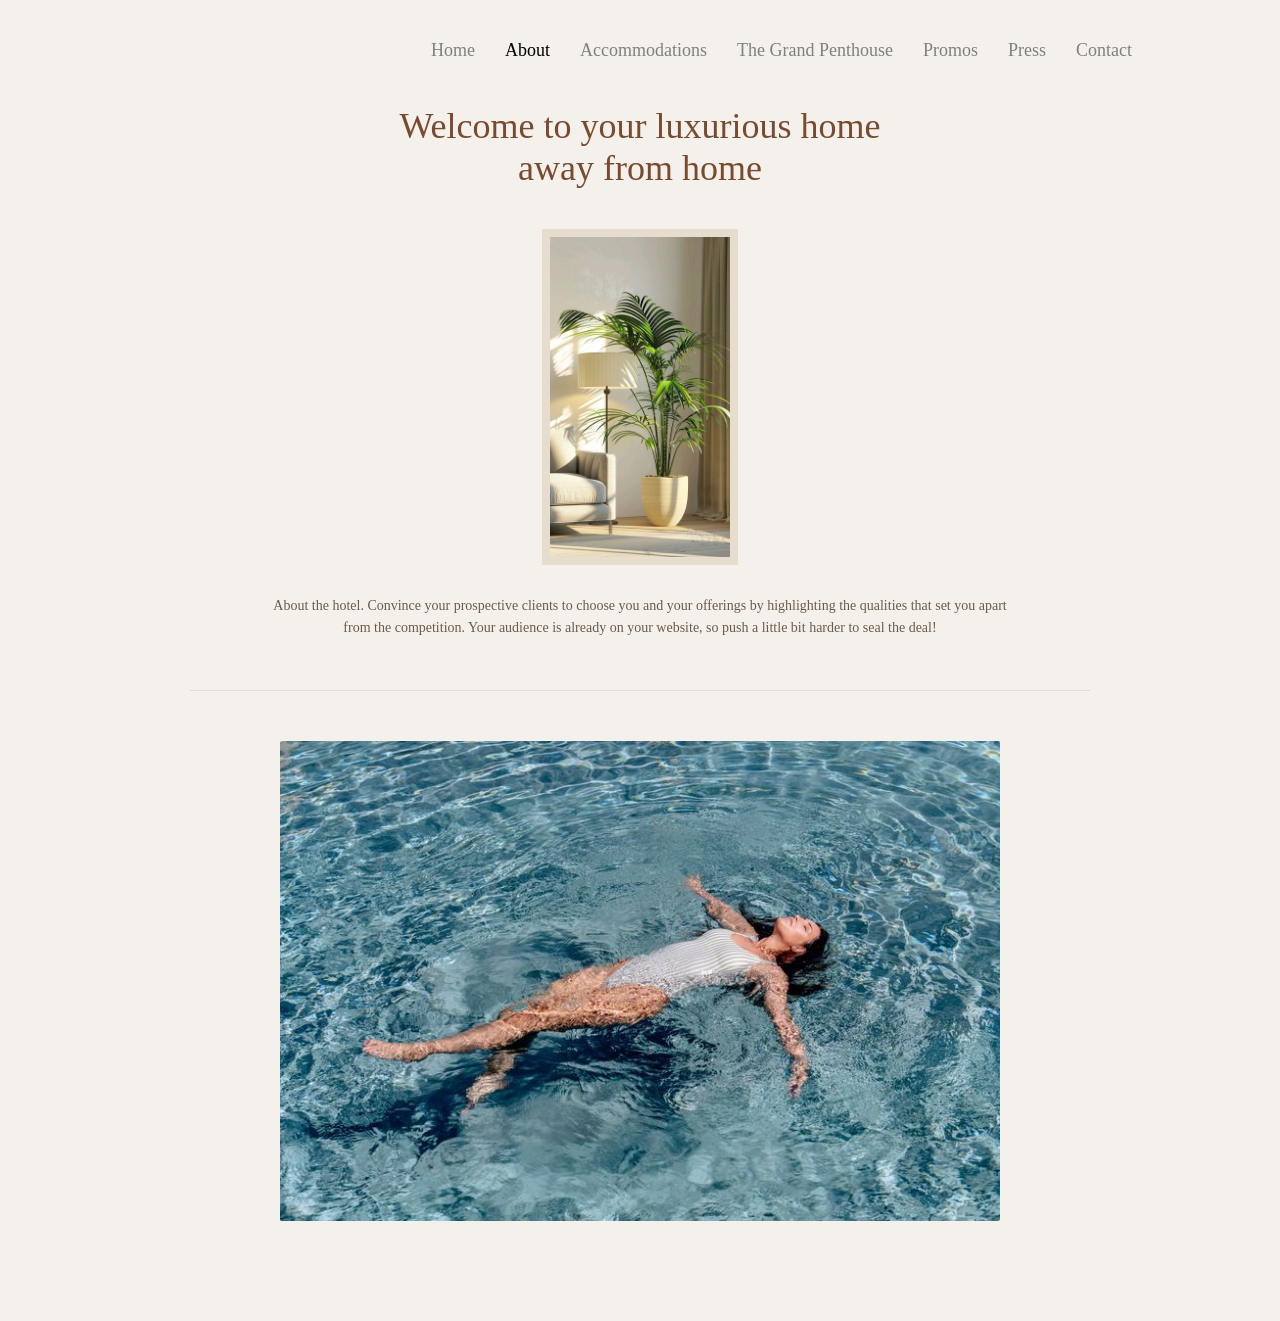
<file: about.html>
<html>

<head>
    <link rel="stylesheet" href="style.css">
    <link href="https://fonts.googleapis.com/css2?family=Great+Vibes&display=swap" rel="stylesheet">
    <link rel="stylesheet" href="https://cdnjs.cloudflare.com/ajax/libs/font-awesome/6.5.1/css/all.min.css">

</head>



<body>
    <div style="display: flex;justify-content: center;">
        <div class="main-div">

            <div class="menu-btn" id="menuBtn" onclick="toggleMenu()">☰</div>

            <nav class="navbar" id="navbar">
                <a href="index.html">Home</a>
                <a href="about.html" class="active">About</a>
                <a href="accommodations.html">Accommodations</a>
                <a href="grand.html">The Grand Penthouse</a>
                <a href="promos.html">Promos</a>
                <a href="press.html">Press</a>
                <a href="contact.html">Contact</a>
            </nav>

            <section class="about-section">

                <h1>Welcome to your luxurious home<br>away from home</h1>

                <div class="small-image">
                    <img src="images/pot.jpg" alt="">
                </div>

                <p class="about-text">
                    About the hotel. Convince your prospective clients to choose you and your
                    offerings by highlighting the qualities that set you apart from the
                    competition. Your audience is already on your website, so push a little
                    bit harder to seal the deal!
                </p>

                <div class="divider"></div>

                <div class="big-image">
                    <img src="images/large-img.jpg" alt="">
                    
                </div>

            </section>

        </div>
    </div>

    <script>
        function toggleMenu() {
            const navbar = document.getElementById("navbar");
            const menuBtn = document.getElementById("menuBtn");

            navbar.classList.toggle("show");

            if (navbar.classList.contains("show")) {
                menuBtn.innerHTML = "✖";
            } else {
                menuBtn.innerHTML = "☰";
            }
        }

        document.querySelectorAll(".navbar a").forEach(link => {
            link.addEventListener("click", () => {
                document.getElementById("navbar").classList.remove("show");
                document.getElementById("menuBtn").innerHTML = "☰ Menu";
            });
        });
    </script>
</body>

</html>
</file>
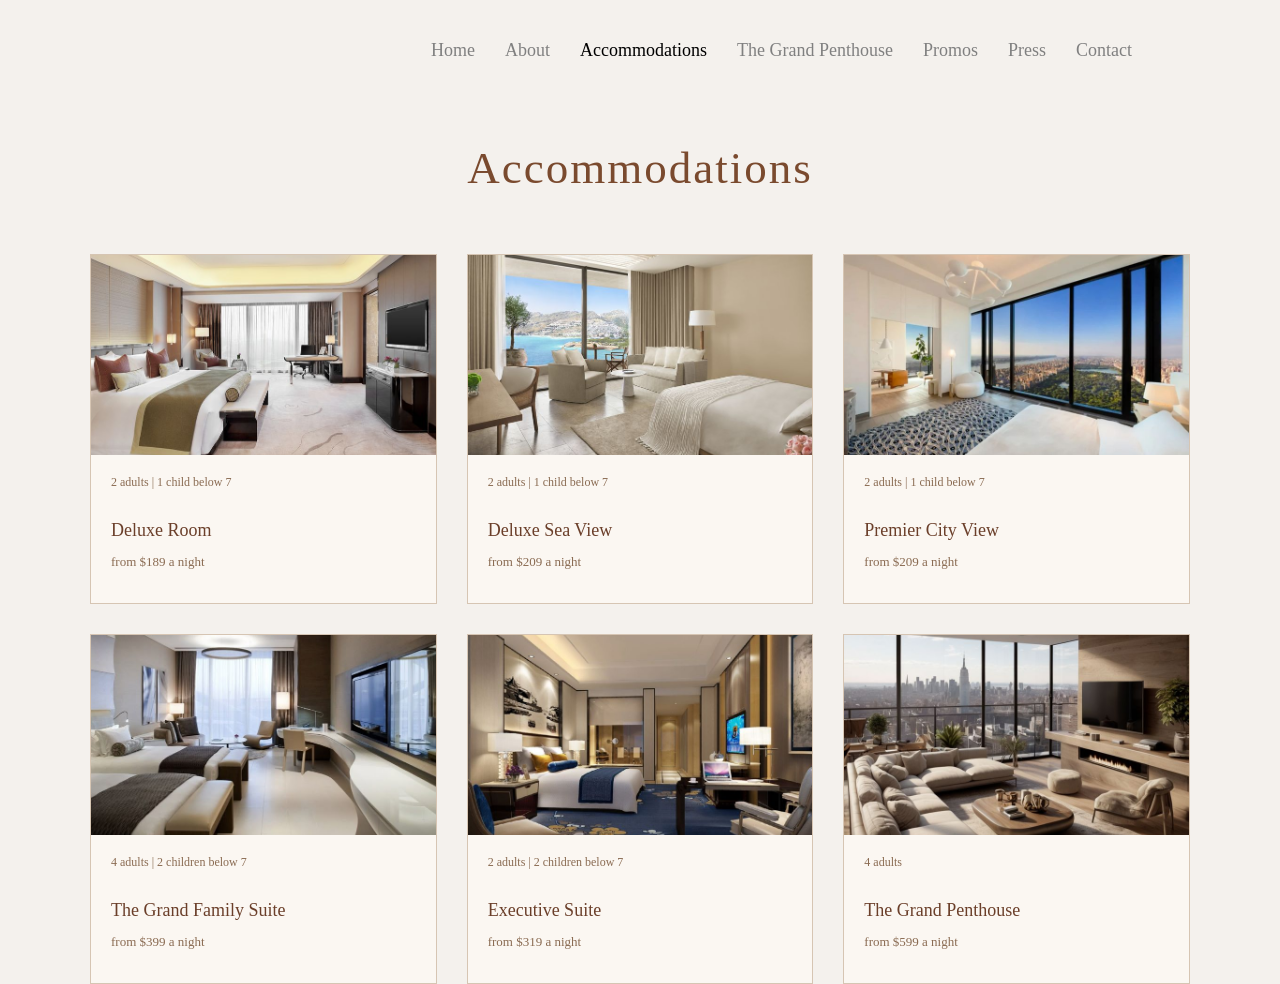
<file: accommodations.html>
<html>

<head>
    <link rel="stylesheet" href="style.css">
    <link href="https://fonts.googleapis.com/css2?family=Great+Vibes&display=swap" rel="stylesheet">
    <link rel="stylesheet" href="https://cdnjs.cloudflare.com/ajax/libs/font-awesome/6.5.1/css/all.min.css">

</head>



<body>
    <div style="display: flex;justify-content: center;">
        <div class="main-div">

            <div class="menu-btn" id="menuBtn" onclick="toggleMenu()">☰</div>

            <nav class="navbar" id="navbar">
                <a href="index.html">Home</a>
                <a href="about.html">About</a>
                <a href="accommodations.html" class="active">Accommodations</a>
                <a href="grand.html">The Grand Penthouse</a>
                <a href="promos.html">Promos</a>
                <a href="press.html">Press</a>
                <a href="contact.html">Contact</a>
            </nav>
        </div>
    </div>

    <section class="accommodation-section">

        <h1 class="section-title">Accommodations</h1>

        <div class="room-grid">

            <!-- Card 1 -->
            <div class="room-card">
                <img src="images/room1.jpg">
                <div class="room-info">
                    <small>2 adults | 1 child below 7</small>
                    <h3>Deluxe Room</h3>
                    <p>from $189 a night</p>
                </div>
            </div>

            <!-- Card 2 -->
            <div class="room-card">
                <img src="images/room2.jpg">
                <div class="room-info">
                    <small>2 adults | 1 child below 7</small>
                    <h3>Deluxe Sea View</h3>
                    <p>from $209 a night</p>
                </div>
            </div>

            <!-- Card 3 -->
            <div class="room-card">
                <img src="images/room3.jpg">
                <div class="room-info">
                    <small>2 adults | 1 child below 7</small>
                    <h3>Premier City View</h3>
                    <p>from $209 a night</p>
                </div>
            </div>

            <!-- Card 4 -->
            <div class="room-card">
                <img src="images/room4.jpg">
                <div class="room-info">
                    <small>4 adults | 2 children below 7</small>
                    <h3>The Grand Family Suite</h3>
                    <p>from $399 a night</p>
                </div>
            </div>

            <!-- Card 5 -->
            <div class="room-card">
                <img src="images/room5.jpg">
                <div class="room-info">
                    <small>2 adults | 2 children below 7</small>
                    <h3>Executive Suite</h3>
                    <p>from $319 a night</p>
                </div>
            </div>

            <!-- Card 6 -->
            <div class="room-card">
                <img src="images/room6.jpg">
                <div class="room-info">
                    <small>4 adults</small>
                    <h3>The Grand Penthouse</h3>
                    <p>from $599 a night</p>
                </div>
            </div>

        </div>
    </section>


    <script>
        function toggleMenu() {
            const navbar = document.getElementById("navbar");
            const menuBtn = document.getElementById("menuBtn");

            navbar.classList.toggle("show");

            if (navbar.classList.contains("show")) {
                menuBtn.innerHTML = "✖";
            } else {
                menuBtn.innerHTML = "☰";
            }
        }

        document.querySelectorAll(".navbar a").forEach(link => {
            link.addEventListener("click", () => {
                document.getElementById("navbar").classList.remove("show");
                document.getElementById("menuBtn").innerHTML = "☰ Menu";
            });
        });
    </script>
</body>

</html>
</file>
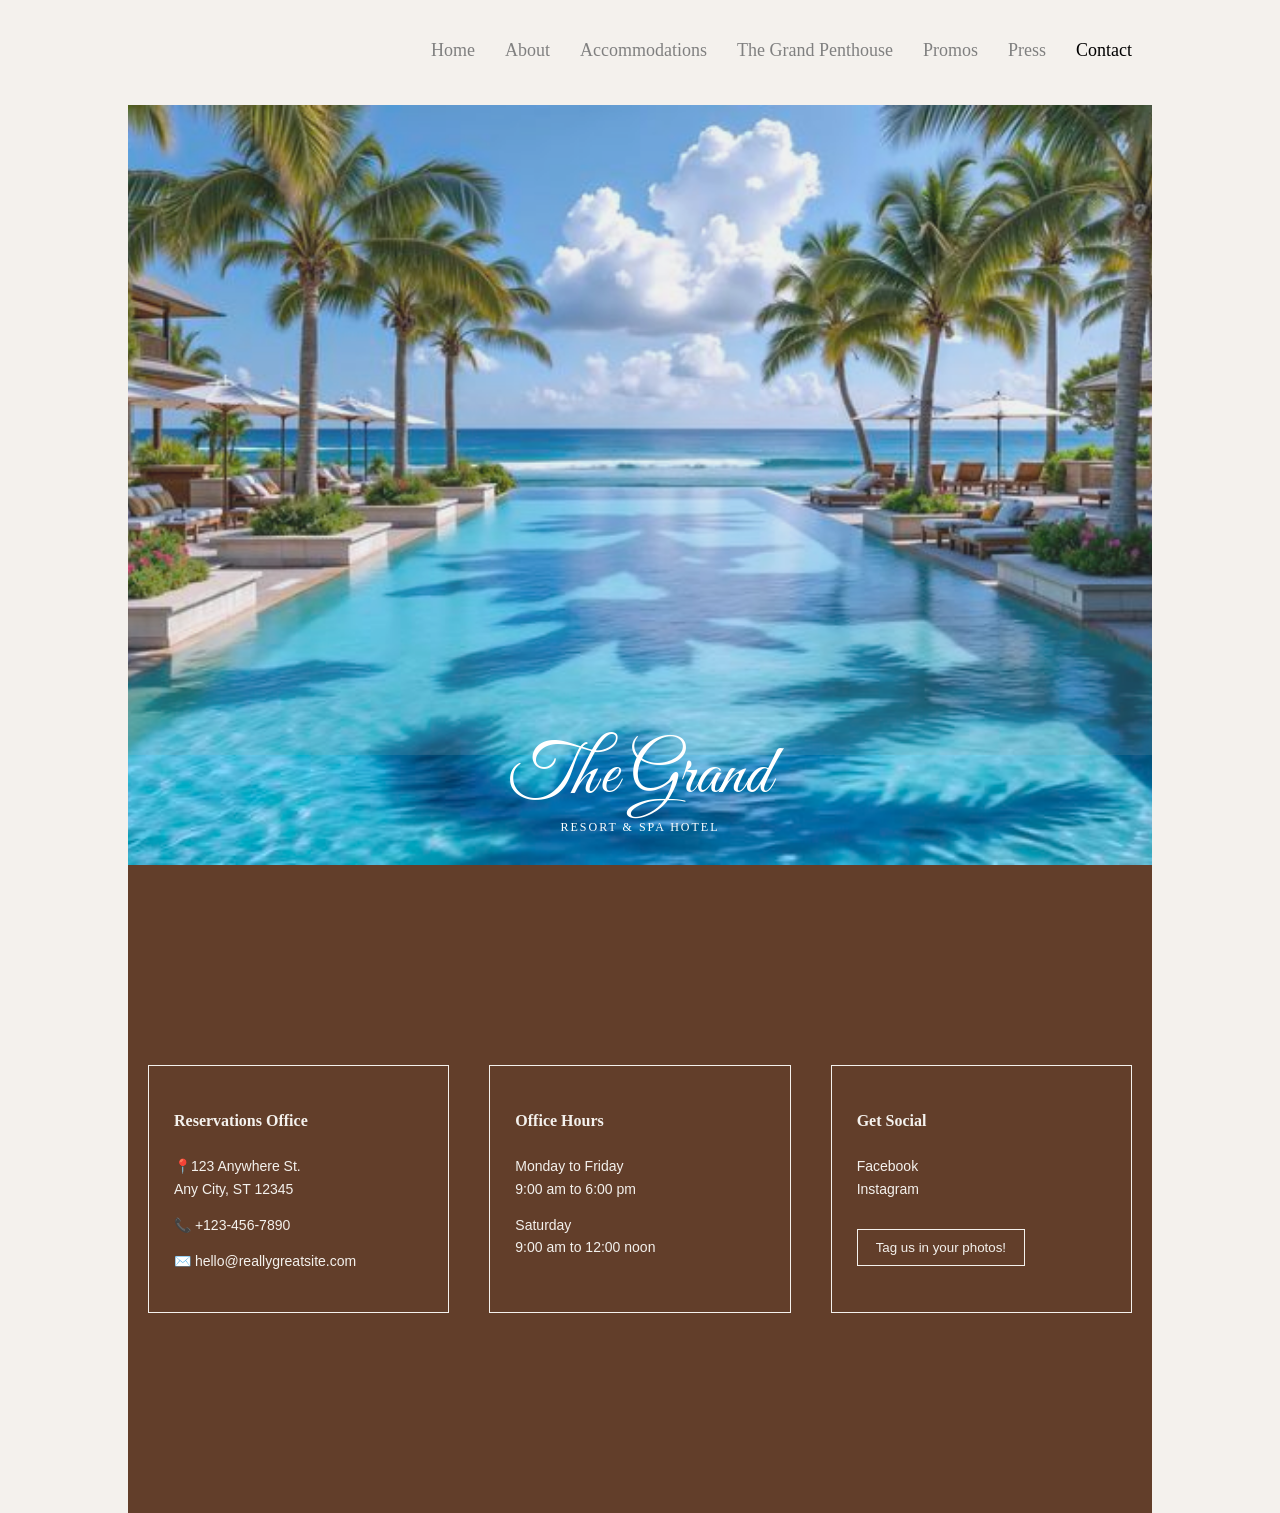
<file: contact.html>
<html>

<head>
    <link rel="stylesheet" href="style.css">
    <link href="https://fonts.googleapis.com/css2?family=Great+Vibes&display=swap" rel="stylesheet">
    <link rel="stylesheet" href="https://cdnjs.cloudflare.com/ajax/libs/font-awesome/6.5.1/css/all.min.css">

</head>



<body>
    <div style="display: flex;justify-content: center;">
        <div class="main-div">

            <div class="menu-btn" id="menuBtn" onclick="toggleMenu()">☰</div>

            <nav class="navbar" id="navbar">
                <a href="index.html">Home</a>
                <a href="about.html">About</a>
                <a href="accommodations.html">Accommodations</a>
                <a href="grand.html">The Grand Penthouse</a>
                <a href="promos.html">Promos</a>
                <a href="press.html">Press</a>
                <a href="contact.html" class="active">Contact</a>
            </nav>

            <section class="footer-hero">
                <div class="contact-overlay">
                    <div class="footer-logo">
                        <label>The Grand</label><br>
                        <span>RESORT & SPA HOTEL</span>
                </div>
            </section>

            <footer class="footer">
                <div class="footer-grid">

                    <div class="footer-box">
                        <h4>Reservations Office</h4>
                        <p>📍123 Anywhere St.<br>Any City, ST 12345</p>
                        <p>📞 +123-456-7890</p>
                        <p>✉️ hello@reallygreatsite.com</p>
                    </div>

                    <div class="footer-box">
                        <h4>Office Hours</h4>
                        <p>Monday to Friday<br>9:00 am to 6:00 pm</p>
                        <p>Saturday<br>9:00 am to 12:00 noon</p>
                    </div>

                    <div class="footer-box">
                        <h4>Get Social</h4>
                        <p>Facebook<br>Instagram</p>
                        <button class="footer-btn">Tag us in your photos!</button>
                    </div>

                </div>
            </footer>
        </div>
    </div>

    <script>
        function toggleMenu() {
            const navbar = document.getElementById("navbar");
            const menuBtn = document.getElementById("menuBtn");

            navbar.classList.toggle("show");

            if (navbar.classList.contains("show")) {
                menuBtn.innerHTML = "✖";
            } else {
                menuBtn.innerHTML = "☰";
            }
        }

        document.querySelectorAll(".navbar a").forEach(link => {
            link.addEventListener("click", () => {
                document.getElementById("navbar").classList.remove("show");
                document.getElementById("menuBtn").innerHTML = "☰ Menu";
            });
        });
    </script>
</body>

</html>
</file>
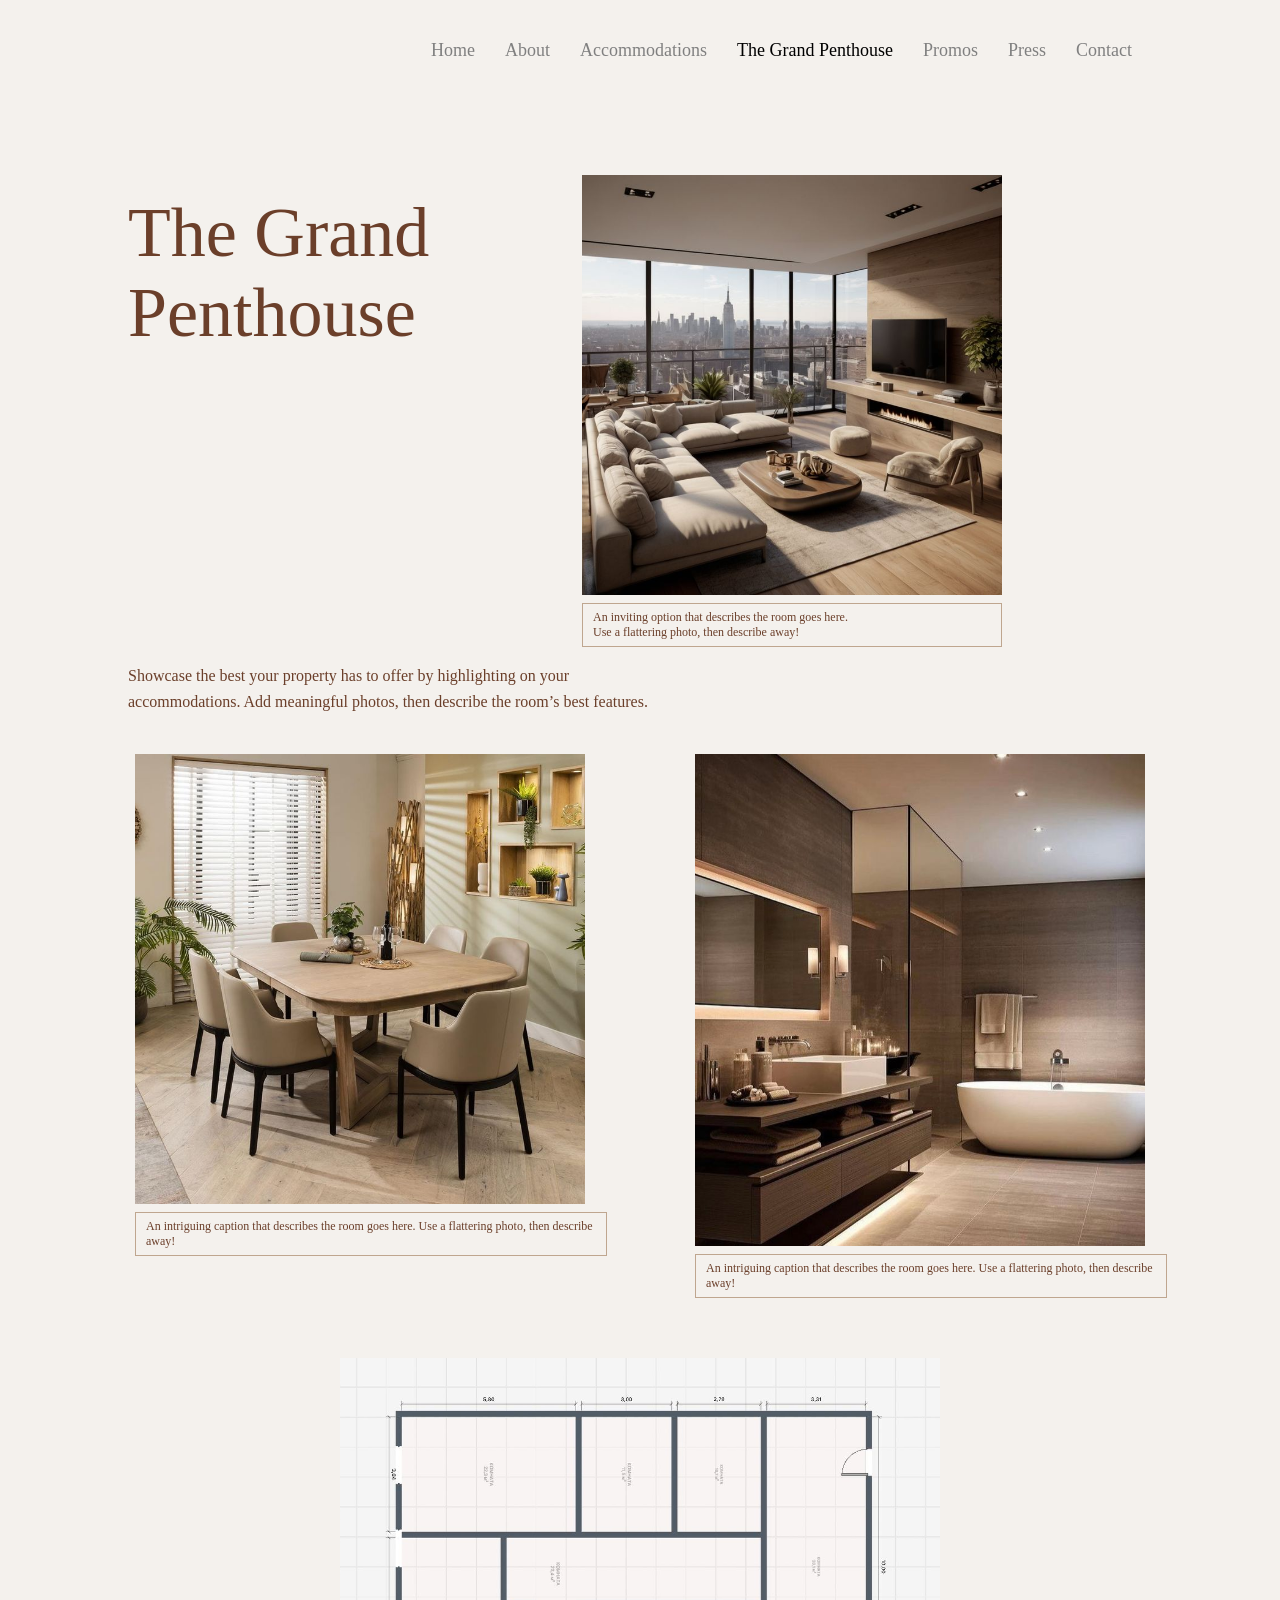
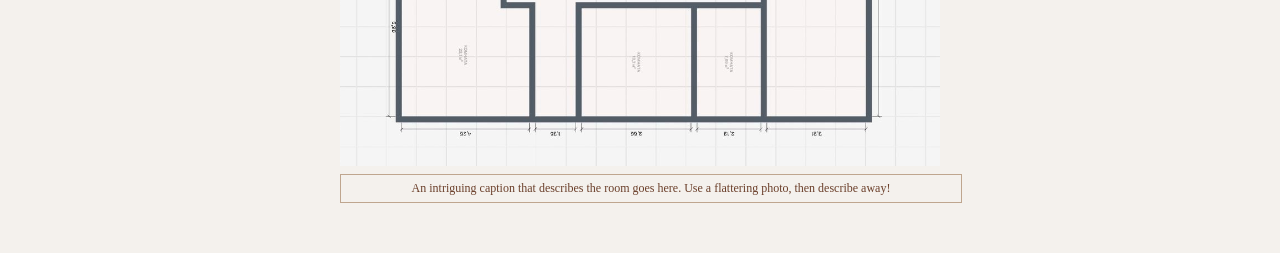
<file: grand.html>
<html>

<head>
    <link rel="stylesheet" href="style.css">
    <link href="https://fonts.googleapis.com/css2?family=Great+Vibes&display=swap" rel="stylesheet">
    <link rel="stylesheet" href="https://cdnjs.cloudflare.com/ajax/libs/font-awesome/6.5.1/css/all.min.css">

</head>



<body>
    <div style="display: flex;justify-content: center;">
        <div class="main-div">

            <div class="menu-btn" id="menuBtn" onclick="toggleMenu()">☰</div>

            <nav class="navbar" id="navbar">
                <a href="index.html">Home</a>
                <a href="about.html">About</a>
                <a href="accommodations.html">Accommodations</a>
                <a href="grand.html" class="active">The Grand Penthouse</a>
                <a href="promos.html">Promos</a>
                <a href="press.html">Press</a>
                <a href="contact.html">Contact</a>
            </nav>

            <section class="penthouse-section" >

                <!-- Title -->
                <div class="penthouse-header" >
                    <h1>The Grand<br>Penthouse</h1>

                    <div class="main-image">
                        <img src="images/room6.jpg" style="display: flex;justify-content: right;">
                        <div class="caption">An inviting option that describes the room goes here.
                            <br>Use a flattering photo, then describe away!
                        </div>
                    </div>
                </div>

                <!-- Description -->
                <p class="penthouse-text" >
                    Showcase the best your property has to offer by highlighting on your accommodations.
                    Add meaningful photos, then describe the room’s best features.
                </p>

                <!-- Gallery -->
                <div class="penthouse-gallery" style="display: flex;justify-content: center;">

                    <div class="gallery-card">
                        <img src="images/penthouse-dining.jpg">
                        <div class="caption">An intriguing caption that describes the room goes here. Use a flattering
                            photo, then describe away!</div>
                    </div>

                    <div class="gallery-card">
                        <img src="images/penthouse-bath.jpg">
                        <div class="caption">An intriguing caption that describes the room goes here. Use a flattering
                            photo, then describe away!</div>
                    </div>

                </div>

                <!-- Floor Plan -->
                <div class="floor-plan">
                    <div class="fp-box">
                        <img src="images/floor-plan.jpg">
                        <div class="caption">
                           An intriguing caption that describes the room goes here. Use a flattering photo, then describe away! 
                        </div>
                    </div>
                </div>


            </section>
        </div>
    </div>





    <script>
        function toggleMenu() {
            const navbar = document.getElementById("navbar");
            const menuBtn = document.getElementById("menuBtn");

            navbar.classList.toggle("show");

            if (navbar.classList.contains("show")) {
                menuBtn.innerHTML = "✖";
            } else {
                menuBtn.innerHTML = "☰";
            }
        }

        document.querySelectorAll(".navbar a").forEach(link => {
            link.addEventListener("click", () => {
                document.getElementById("navbar").classList.remove("show");
                document.getElementById("menuBtn").innerHTML = "☰ Menu";
            });
        });
    </script>
</body>

</html>
</file>
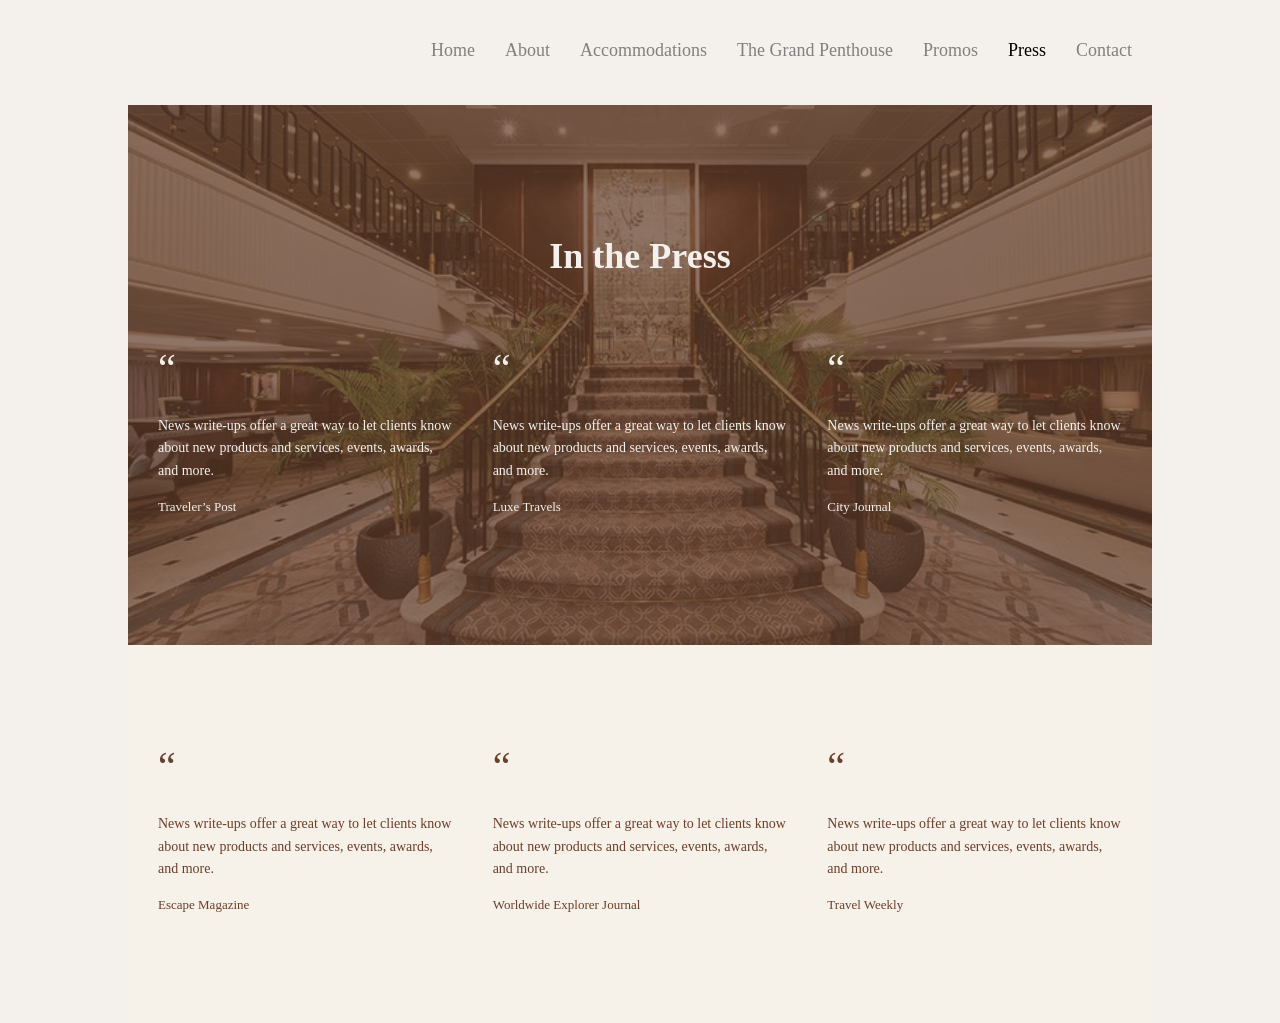
<file: press.html>
<html>

<head>
    <link rel="stylesheet" href="style.css">
    <link href="https://fonts.googleapis.com/css2?family=Great+Vibes&display=swap" rel="stylesheet">
    <link rel="stylesheet" href="https://cdnjs.cloudflare.com/ajax/libs/font-awesome/6.5.1/css/all.min.css">

</head>



<body class="pressbody">
    <div style="display: flex;justify-content: center;">
        <div class="main-div">

            <div class="menu-btn" id="menuBtn" onclick="toggleMenu()">☰</div>

            <nav class="navbar" id="navbar">
                <a href="index.html">Home</a>
                <a href="about.html">About</a>
                <a href="accommodations.html">Accommodations</a>
                <a href="grand.html">The Grand Penthouse</a>
                <a href="promos.html">Promos</a>
                <a href="press.html" class="active">Press</a>
                <a href="contact.html">Contact</a>
            </nav>


            <section class="press-section">

                <div class="press-overlay">
                    <h2>In the Press</h2>

                    <div class="press-grid">
                        <div class="press-card">
                            <span class="quote">“</span>
                            <p>
                                News write-ups offer a great way to let clients know about new products
                                and services, events, awards, and more.
                            </p>
                            <h4>Traveler’s Post</h4>
                        </div>

                        <div class="press-card">
                            <span class="quote">“</span>
                            <p>
                                News write-ups offer a great way to let clients know about new products
                                and services, events, awards, and more.
                            </p>
                            <h4>Luxe Travels</h4>
                        </div>

                        <div class="press-card">
                            <span class="quote">“</span>
                            <p>
                                News write-ups offer a great way to let clients know about new products
                                and services, events, awards, and more.
                            </p>
                            <h4>City Journal</h4>
                        </div>
                    </div>
                </div>

            </section>

            <!-- LIGHT TESTIMONIAL PART -->
            <section class="press-light">
                <div class="press-grid light">

                    <div class="press-card light-card">
                        <span class="quote">“</span>
                        <p>
                            News write-ups offer a great way to let clients know about new products
                            and services, events, awards, and more.
                        </p>
                        <h4>Escape Magazine</h4>
                    </div>

                    <div class="press-card light-card">
                        <span class="quote">“</span>
                        <p>
                            News write-ups offer a great way to let clients know about new products
                            and services, events, awards, and more.
                        </p>
                        <h4>Worldwide Explorer Journal</h4>
                    </div>

                    <div class="press-card light-card">
                        <span class="quote">“</span>
                        <p>
                            News write-ups offer a great way to let clients know about new products
                            and services, events, awards, and more.
                        </p>
                        <h4>Travel Weekly</h4>
                    </div>

                </div>
            </section>
        </div>
    </div>
    <script>
        function toggleMenu() {
            const navbar = document.getElementById("navbar");
            const menuBtn = document.getElementById("menuBtn");

            navbar.classList.toggle("show");

            if (navbar.classList.contains("show")) {
                menuBtn.innerHTML = "✖";
            } else {
                menuBtn.innerHTML = "☰";
            }
        }

        document.querySelectorAll(".navbar a").forEach(link => {
            link.addEventListener("click", () => {
                document.getElementById("navbar").classList.remove("show");
                document.getElementById("menuBtn").innerHTML = "☰ Menu";
            });
        });
    </script>
</body>

</html>
</file>
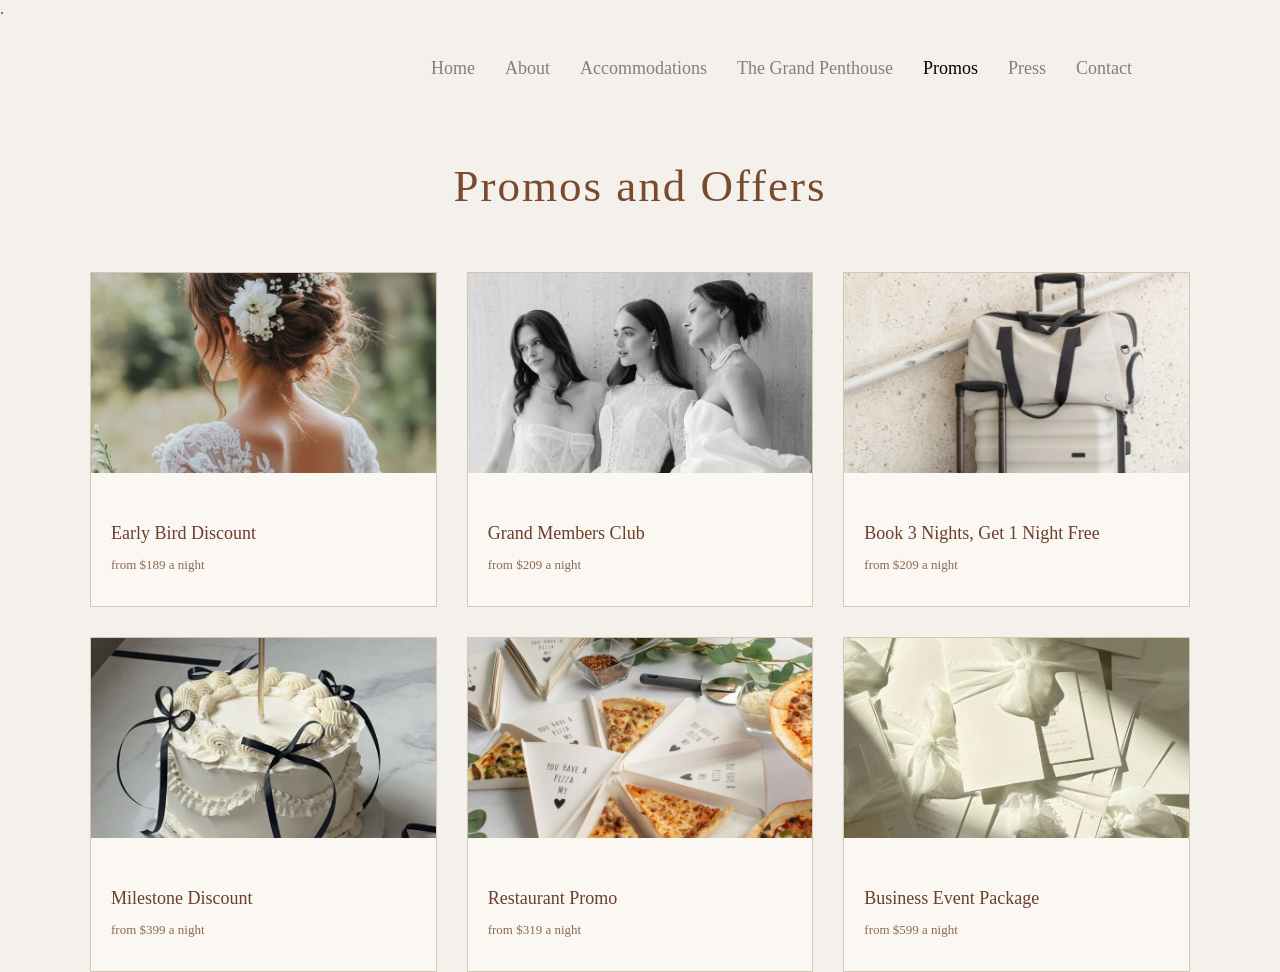
<file: promos.html>
.<html>

<head>
    <link rel="stylesheet" href="style.css">
    <link href="https://fonts.googleapis.com/css2?family=Great+Vibes&display=swap" rel="stylesheet">
    <link rel="stylesheet" href="https://cdnjs.cloudflare.com/ajax/libs/font-awesome/6.5.1/css/all.min.css">

</head>



<body>
    <div style="display: flex;justify-content: center;">
        <div class="main-div">

            <div class="menu-btn" id="menuBtn" onclick="toggleMenu()">☰</div>

            <nav class="navbar" id="navbar">
                <a href="index.html">Home</a>
                <a href="about.html">About</a>
                <a href="accommodations.html">Accommodations</a>
                <a href="grand.html">The Grand Penthouse</a>
                <a href="promos.html" class="active">Promos</a>
                <a href="press.html">Press</a>
                <a href="contact.html">Contact</a>
            </nav>
        </div>
    </div>


    <section class="accommodation-section">

        <h1 class="section-title">Promos and Offers</h1>

        <div class="room-grid">

            <!-- Card 1 -->
            <div class="room-card">
                <img src="images/p1.jpg">
                <div class="room-info">

                    <h3>Early Bird Discount</h3>
                    <p>from $189 a night</p>
                </div>
            </div>

            <!-- Card 2 -->
            <div class="room-card">
                <img src="images/p2.jpg">
                <div class="room-info">

                    <h3>Grand Members Club</h3>
                    <p>from $209 a night</p>
                </div>
            </div>

            <!-- Card 3 -->
            <div class="room-card">
                <img src="images/p3.jpg">
                <div class="room-info">

                    <h3>Book 3 Nights,
                        Get 1 Night Free</h3>
                    <p>from $209 a night</p>
                </div>
            </div>

            <!-- Card 4 -->
            <div class="room-card">
                <img src="images/p4.jpg">
                <div class="room-info">

                    <h3>Milestone Discount</h3>
                    <p>from $399 a night</p>
                </div>
            </div>

            <!-- Card 5 -->
            <div class="room-card">
                <img src="images/p5.jpg">
                <div class="room-info">

                    <h3>Restaurant Promo</h3>
                    <p>from $319 a night</p>
                </div>
            </div>

            <!-- Card 6 -->
            <div class="room-card">
                <img src="images/p6.jpg">
                <div class="room-info">

                    <h3>Business Event Package</h3>
                    <p>from $599 a night</p>
                </div>
            </div>

        </div>
    </section>

    <script>
        function toggleMenu() {
            const navbar = document.getElementById("navbar");
            const menuBtn = document.getElementById("menuBtn");

            navbar.classList.toggle("show");

            if (navbar.classList.contains("show")) {
                menuBtn.innerHTML = "✖";
            } else {
                menuBtn.innerHTML = "☰";
            }
        }

        document.querySelectorAll(".navbar a").forEach(link => {
            link.addEventListener("click", () => {
                document.getElementById("navbar").classList.remove("show");
                document.getElementById("menuBtn").innerHTML = "☰ Menu";
            });
        });
    </script>
</body>

</html>
</file>
<file: style.css>
.main-div {
    width: 80%;

}

.navbar {
    display: flex;
    gap: 30px;
    padding: 20px;
    background-color: #f4f1ed;
    justify-content: flex-end;
    max-height: 15px;
    margin-bottom: 30px;
    margin-top: 20px;
}

.navbar a {
    font-family: 'Catchy mager', Georgia, serif;
    color: rgb(128, 128, 128);
    text-decoration: none;
    font-size: 18px;
    text-align: right;
}

.navbar a.active {
    color: black;
}

.menu-btn {
    display: none;
    background-color: #f4f1ed;
    padding: 15px;
    font-size: 18px;
    cursor: pointer;
    text-align: right;
}

.hero1 {
    text-align: center;
    padding: 130px 0px 130px 0px;
}

.hero1 h1 {
    font-style: normal;
    font-weight: 400;
    font-size: 125px;
    color: #ffffff;
    text-shadow:
        0 0 15px rgba(255, 255, 255, 0.6),
        0 0 30px rgba(0, 0, 0, 0.4),
        0 0 60px rgba(0, 0, 0, 0.2);

    opacity: 0.85;
    letter-spacing: 5px;
}

.grand-text {
    filter: blur(0.6px);
    font-family: 'Great Vibes', cursive;
    font-size: 100px;
}

.hero1 h6 {
    font-family: 'Myfont';
    padding: 210px 0px 0px 0px;
    font-size: 18px;
    letter-spacing: 5px;
    color: #623e2a;
}

.hero2 {
    background-color: #623e2a;
    padding: 40px 0px 50px 0px;
    justify-items: center;
}

.hero2 h3 {
    text-align: center;
    color: #ffffff;
    font-family: 'Myfont';
    font-size: 50px;

}

.bed img {
    width: 40%;
    padding-top: 40px;

}

.hero2 h5 {
    font-family: 'Catchy mager', Georgia, serif;
    font-size: 16px;
    padding-top: 40px;
    letter-spacing: 5px;
    color: #ffffff;
}

.hero3 img {
    width: 100%;
    height: 25%;
}



.award-section {
    padding-top: 50px;
    background-image: url("images/sec3.jpg");
    background-size: cover;
    background-position: center;
    padding: 200px 20px;
}

.award-container {
    display: flex;
    justify-content: center;
    gap: 30px;
    flex-wrap: wrap;
}

.award-box {
    border: 1px solid rgba(255, 255, 255, 0.6);
    color: white;
    padding: 50px 20px 10px 20px;
    width: 250px;
    text-align: center;
    backdrop-filter: blur(1.5px);
    margin: 30px 0px 30px 0px;
}

.award-box i {
    font-size: 70px;
    align-items: center;
}

.award-box p {
    font-size: 20px;
    line-height: 1.4;
    font-family: 'Inter', sans-serif;
    letter-spacing: 2px;
}

@media (max-width: 1000px) {

    .menu-btn {
        display: block;
        background-color: #f4f1ed;
        cursor: pointer;
        font-size: 18px;
        text-align: right;
        max-height: 1px;
    }

    .navbar {
        gap: 10px;
        padding: 1px 10px;
        overflow: hidden;
        flex-direction: column;
        background-color: #f4f1ed;
        transition: max-height 0.4s ease;
        justify-content: flex-start;

    }

    .navbar.show {
        max-height: 500px;
    }

    .navbar a {
        padding: 10px 0;
        text-align: right;
        font-size: 16px;
    }
}

@media (max-width: 900px) {
    .award-container {
        flex-direction: column;
        align-items: center;
    }
}

@media screen and (max-width:1200px) {
    .award-section {
        background-image: url("../images/sec3.jpg");
        background-size: cover;
        background-position: center;
        padding: 50px 20px;
    }
}

/*-----------------------------------------------------------------------------------------*/



.about-section {
    max-width: 900px;
    margin: auto;
    text-align: center;
}

.about-section h1 {
    font-size: 36px;
    color: #7a4a2e;
    margin-bottom: 40px;
    font-weight: 400;
}

.small-image img {
    width: 180px;
    border: 8px solid #e6ddcf;
    margin-bottom: 30px;
}

.about-text {
    font-size: 14px;
    color: #6b5b4b;
    max-width: 750px;
    margin: auto;
    line-height: 1.6;
}

.divider {
    width: 100%;
    height: 1px;
    background: #ddd;
    margin: 50px 0;
}

.big-image img {
    width: 80%;
    border-radius: 2px;
    margin-bottom: 100px;
}

/*---------------------------------------------------------*/

body {
    margin: 0;
    font-family: Georgia, serif;
    background: #f4f1ed;
}


.accommodation-section {
    text-align: center;

}

.section-title {
    font-size: 45px;
    color: #7a4a2e;
    margin-bottom: 60px;
    font-weight: 400;
    letter-spacing: 2px;
}

.room-grid {
    display: grid;
    grid-template-columns: repeat(3, 1fr);
    gap: 30px;
    max-width: 1100px;
    margin: auto;
}

.room-card {
    background: #fbf7f2;
    border: 1px solid #d6c5b3;
}

.room-card img {
    width: 100%;
    height: 200px;
    object-fit: cover;
}

.room-info {
    padding: 20px;
    text-align: left;
}

.room-info small {
    font-size: 12px;
    color: #8a6b52;
}

.room-info h3 {
    padding-top: 20px;
    font-size: 18px;
    color: #6b3f2a;
    margin: 10px 0;
    font-weight: 400;
}

.room-info p {
    font-size: 13px;
    color: #8a6b52;
}

@media (max-width: 1000px) {
    .accommodation-section {
        width: 80%;
      
    }

    .section{
          display: flex;
        justify-content: center;
    }
    .room-grid {
        grid-template-columns: repeat(2, 1fr);
          
    }
}

@media (max-width: 600px) {
    .room-grid {
        grid-template-columns: 1fr;
    }
}

/*------------------------------------------------------------------*/

body {
    margin: 0;
    font-family: Georgia, serif;
    background: #f4f1ed;
    color: #6b3f2a;
}

.penthouse-header {
    display: flex;
    justify-content: space-between;
    gap: 30px;
    padding-top: 30px;
}

.penthouse-header h1 {
    font-size: 70px;
    font-weight: 400;
    align-items: flex-start;
}

.main-image {
    margin-top: 40px;
    padding-right: 150px;
    width: 420px;
}

.main-image img {
    width: 100%;
    display: block;
}

.caption {
    font-size: 12px;
    border: 1px solid #bfa68f;
    padding: 6px 10px;
    margin-top: 8px;
    text-align: left;
}

.penthouse-text {
    font-size: 16px;
    line-height: 1.6;
    max-width: 550px;
}

.penthouse-gallery {
    display: flex;
    gap: 110px;
    margin-bottom: 60px;
    justify-content: center;
    margin-top: 40px;
}

.gallery-card {
    width: 450px;
    text-align: center;
}

.gallery-card img {
    width: 100%;
    height: auto;
    display: block;

}

.gallery-card .caption {
    width: 100%;
    font-size: 12px;
    border: 1px solid #bfa68f;
    padding: 6px 10px;
    margin-top: 8px;
}

.floor-plan {
    margin-top: 60px;
    display: flex;
    justify-content: center;

}

.fp-box {
    width: 600px;

}

.fp-box img {
    width: 100%;
    height: auto;
    display: block;
}

.fp-box .caption {
    width: 100%;
    font-size: 12px;
    border: 1px solid #bfa68f;
    padding: 6px 10px;
    margin-top: 8px;
    text-align: center;
    margin-bottom: 50px;
}


@media (max-width: 1000px) {
    .penthouse-header {
        gap: 100px;
    }

    .penthouse-header h1 {
        font-size: 35px;
        font-weight: 400;
        text-align: left;
    }

    .main-image {
        margin-top: 40px;
        width: 420px;
    }

    .main-image img {
        width: 100%;
        display: block;
    }

    .caption {
        font-size: 12px;
        border: 1px solid #bfa68f;
        padding: 6px 10px;
        margin-top: 8px;
        text-align: left;
    }

    .penthouse-gallery {
        flex-direction: column;
        gap: 70px;
        align-items: center;
    }

    .fp-box {
        width: 100%;
        max-width: 500px;
    }
}

/*--------------------------------------------------*/
.pressbody {
    margin: 0;
    font-family: Georgia, serif;
    background: #f4f1ed;
    color: #f4f1ed;

}

.press-section {
    background: url("images/press-bg.jpg") center/cover no-repeat;
    position: relative;
}

.press-overlay {
    background: #623e2ab6;
    padding: 100px 20px;
    text-align: center;
}

.press-overlay h2 {
    font-size: 36px;
    margin-bottom: 60px;
}

.press-grid {
    display: grid;
    grid-template-columns: repeat(3, 1fr);
    gap: 40px;
    max-width: 1000px;
    margin: 10px;
}

.press-card {
    font-size: 14px;
    line-height: 1.6;
    text-align: left;
}

.quote {
    font-size: 40px;
    display: block;
    margin-bottom: 10px;
}

.press-card h4 {
    margin-top: 15px;
    font-size: 13px;
    font-weight: normal;
}

/* LIGHT SECTION */
.press-light {
    background: #f6f1e9;
    padding: 80px 20px;
}

.light-card {
    color: #6b3f2a;
}

.light-card .quote {
    color: #6b3f2a;
}

@media (max-width: 900px) {
    .press-grid {
        grid-template-columns: 1fr;
        text-align: center;
    }
}

.footer-hero {
    background: url("images/footer-bg.jpg") center/cover no-repeat;
    position: relative;
    margin: auto;
    height: 760px;
    overflow: hidden;
}

.contact-overlay {
    background: rgba(164, 173, 171, 0.164);
    padding: 100px 20px;
    text-align: center;
    height: 450px;
}

.footer-hero img {
    width: 100%;
    height: 100%;

    display: block;
    background-size: cover;
    background-position: center;
}

.footer-logo {
    position: absolute;
    left: 50%;
    transform: translateX(-50%);
    text-align: center;
    color: #fff;
    bottom: 30px;
}

.footer-logo label {
    font-family: 'Great Vibes', cursive;
    font-size: 70px;

}

.footer-logo span {
    font-size: 12px;
    letter-spacing: 2px;
    margin-top: 10px;
}

/* FOOTER */
.footer {
    background: #623e2a;
    color: #f4f1ed;
    padding: 200px 20px;
}

.footer-grid {
    display: grid;
    grid-template-columns: repeat(3, 1fr);
    gap: 40px;
    max-width: 1100px;
    margin: auto;
}

.footer-box {
    border: 1.5px solid #f4f1ed;
    padding: 25px;
}

.footer-box h4 {
    margin-bottom: 25px;
    font-size: 16px;
}

.footer-box p {
    font-family: 'Inter', sans-serif;
    font-size: 14px;
    line-height: 1.6;
}

.footer-btn {
    margin-top: 15px;
    padding: 10px 18px;
    border: 1px solid #f4f1ed;
    background: transparent;
    color: #f4f1ed;

}

/* RESPONSIVE */
@media (max-width: 900px) {
    .footer-grid {
        grid-template-columns: 1fr;
        text-align: center;
    }

    .footer-hero img {
        width: 50%;
        background-position: center;
    }

    .footer-logo label {
        font-family: 'Great Vibes', cursive;
        font-size: 50px;

    }

    .footer-logo span {
        font-size: 10px;
        letter-spacing: 2px;
        margin-top: 10px;
    }

}





@font-face {
    font-family: 'Myfont';
    src: url('../fonts/coco-gothic.light.ttf.ttf') format('truetype');
}
</file>
